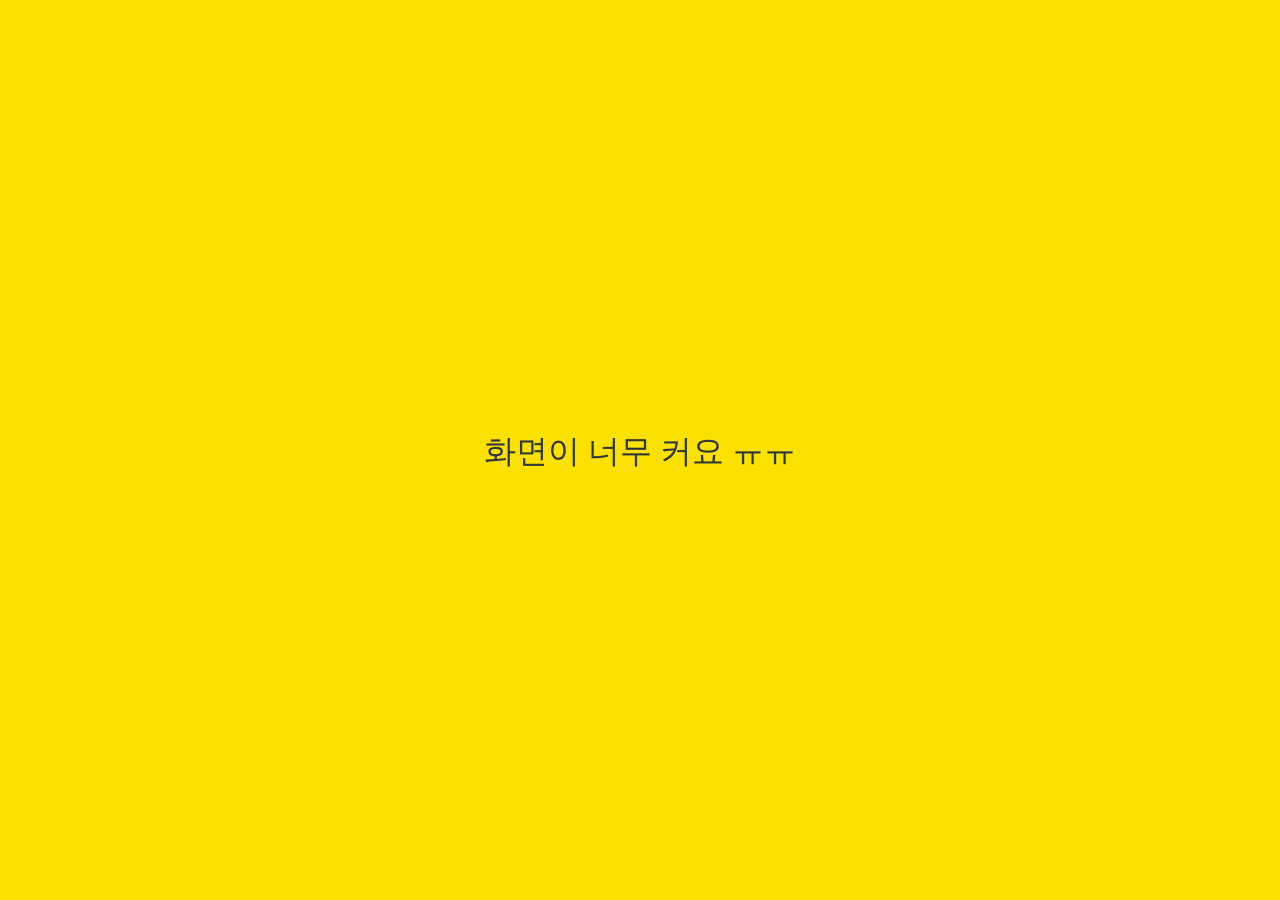
<file: index.html>
<!doctype html>
<html lang="en">
  <head>
    <link rel="stylesheet" href="css/styles.css" />
    <link
      rel="stylesheet"
      href="https://cdnjs.cloudflare.com/ajax/libs/font-awesome/6.5.1/css/all.min.css"
    />
    <meta charset="UTF-8" />
    <meta name="viewport" content="width=device-width, initial-scale=1.0" />
    <title>Kokoa Clone</title>
  </head>
  <body>
    <div class="status-bar">
      <div class="status-bar__column">
        <span>Nico Telecom</span>
        <i class="fas fa-wifi"></i>
      </div>
      <div class="status-bar__column">
        <span>18:43</span>
      </div>
      <div class="status-bar__column">
        <span>98%</span>
        <i class="fas fa-battery-full fa-lg"></i>
        <i class="fas fa-bolt"></i>
      </div>
    </div>

    <header class="welcome-header">
      <h1 class="welcome-header__title">Welcome to Kokoa Clone</h1>
      <p class="welcome-header__text">
        If you have a Kokoa Account, log in with your email or phone number.
      </p>
    </header>

    <form action="friends.html" method="get" id="login-form">
      <input name="username" type="text" placeholder="Email or phone number" />
      <input name="password" type="password" placeholder="Password" />
      <input type="submit" value="Log In" />
      <a href="#">Find Kokoa Account or Password</a>
    </form>

    <div id="no-mobile">
      <span>화면이 너무 커요 ㅠㅠ</span>
    </div>
  </body>
</html>
</file>
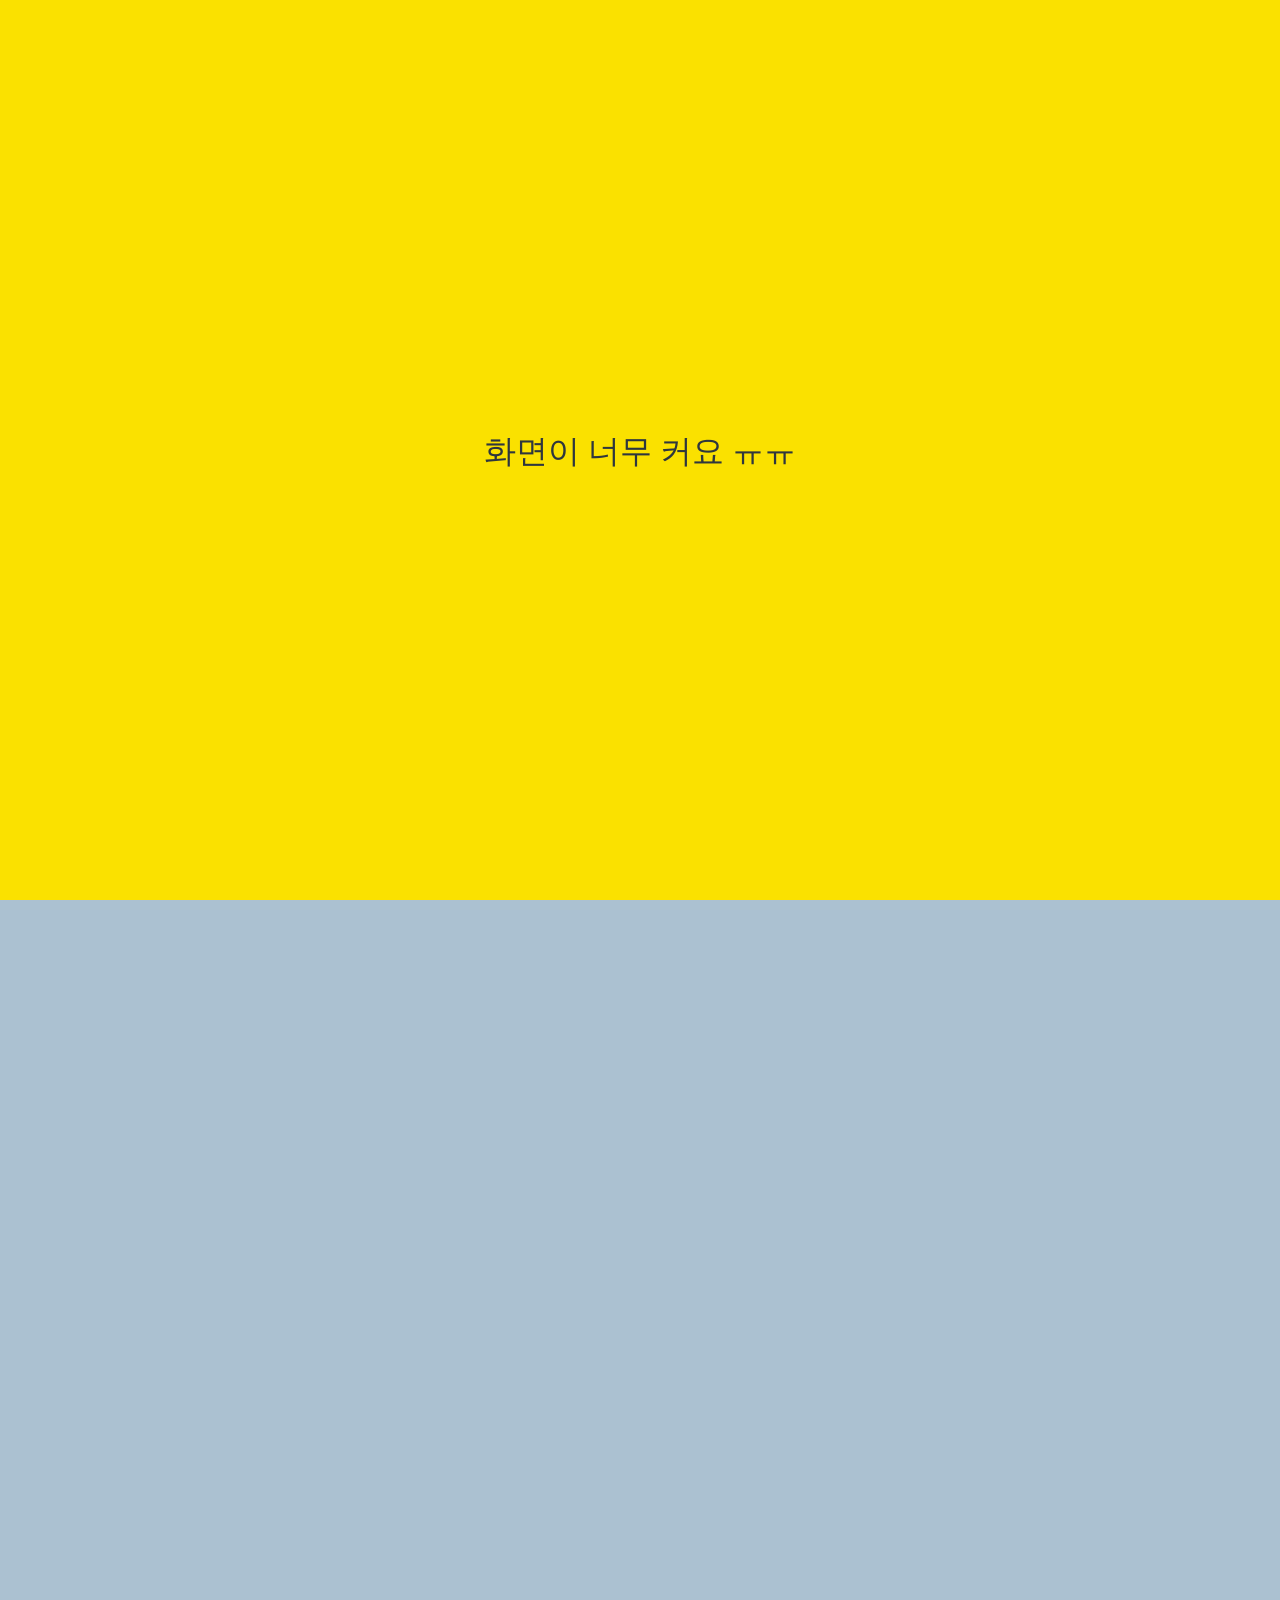
<file: chat.html>
<!doctype html>
<html lang="en">
  <head>
    <link rel="stylesheet" href="css/styles.css" />
    <link
      rel="stylesheet"
      href="https://cdnjs.cloudflare.com/ajax/libs/font-awesome/6.5.1/css/all.min.css"
    />
    <meta charset="UTF-8" />
    <meta name="viewport" content="width=device-width, initial-scale=1.0" />
    <title>Chat w/ 홍길동 - Kokoa Clone</title>
  </head>
  <body id="chat-screen">
    <div class="status-bar">
      <div class="status-bar__column">
        <span>Nico Telecom</span>
        <i class="fas fa-wifi"></i>
      </div>
      <div class="status-bar__column">
        <span>18:43</span>
      </div>
      <div class="status-bar__column">
        <span>98%</span>
        <i class="fas fa-battery-full fa-lg"></i>
        <i class="fas fa-bolt"></i>
      </div>
    </div>
    <header class="alt-header">
      <div class="alt-header__column">
        <a href="chats.html">
          <i class="fas fa-angle-left fa-3x"></i>
        </a>
      </div>
      <div class="alt-header__column">
        <h1 class="alt-header__title">홍길동</h1>
      </div>
      <div class="alt-header__column">
        <span><i class="fas fa-search fa-lg"></i></span>
        <span><i class="fas fa-bars fa-lg"></i></span>
      </div>
    </header>

    <main class="main-screen main-chat">
      <div class="chat__timestamp">2026년 10월 18일 일요일</div>

      <div class="message-row">
        <img src="images/avatar-gildong.svg" />
        <div class="message-row__content">
          <span class="message__author">홍길동</span>
          <div class="message__info">
            <span class="message__bubble">안녕!</span>
            <span class="message__time">21:27</span>
          </div>
        </div>
      </div>

      <div class="message-row message-row--own">
        <div class="message-row__content">
          <div class="message__info">
            <span class="message__bubble">오늘 저녁 뭐 먹을까?</span>
            <span class="message__time">21:27</span>
          </div>
        </div>
      </div>
    </main>

    <form class="reply">
      <div class="reply__column">
        <i class="far fa-plus-square fa-lg"></i>
      </div>
      <div class="reply__column">
        <input type="text" placeholder="메시지 입력" />
        <i class="far fa-smile-wink fa-lg"></i>
        <button>
          <i class="fas fa-arrow-up"></i>
        </button>
      </div>
    </form>

    <div id="no-mobile">
      <span>화면이 너무 커요 ㅠㅠ</span>
    </div>
  </body>
</html>
</file>
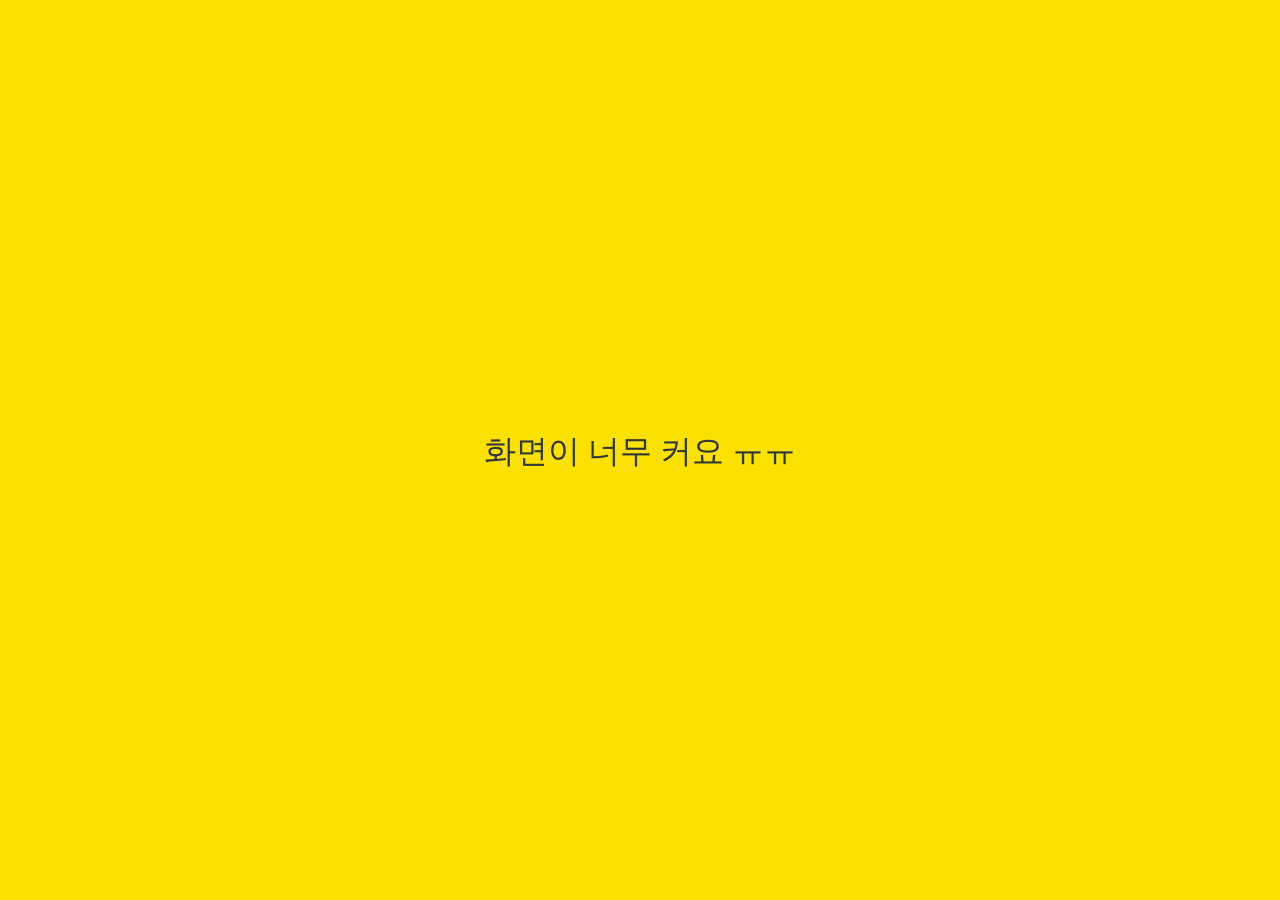
<file: chats.html>
<!doctype html>
<html lang="en">
  <head>
    <link rel="stylesheet" href="css/styles.css" />
    <link
      rel="stylesheet"
      href="https://cdnjs.cloudflare.com/ajax/libs/font-awesome/6.5.1/css/all.min.css"
    />
    <meta charset="UTF-8" />
    <meta name="viewport" content="width=device-width, initial-scale=1.0" />
    <title>Chats - Kokoa Clone</title>
  </head>
  <body>
    <div class="status-bar">
      <div class="status-bar__column">
        <span>Nico Telecom</span>
        <i class="fas fa-wifi"></i>
      </div>
      <div class="status-bar__column">
        <span>18:43</span>
      </div>
      <div class="status-bar__column">
        <span>98%</span>
        <i class="fas fa-battery-full fa-lg"></i>
        <i class="fas fa-bolt"></i>
      </div>
    </div>

    <header class="screen-header">
      <h1 class="screen-header__title">채팅</h1>
      <div class="screen-header__icons">
        <span><i class="fas fa-search fa-lg"></i></span>
        <span><i class="far fa-comment-dots fa-lg"></i></span>
        <span><i class="fas fa-music fa-lg"></i></span>
        <span><i class="fas fa-cog fa-lg"></i></span>
      </div>
    </header>

    <main class="main-screen">
      <a href="chat.html">
        <div class="user-component">
          <div class="user-component__column">
            <img
              src="images/avatar-gildong.svg"
              class="user-component__avatar user-component__avatar"
            />
            <div class="user-component__text">
              <h4 class="user-component__title">홍길동</h4>
              <h6 class="user-component__subtitle">오늘 저녁 뭐 먹을까?</h6>
            </div>
          </div>
          <div class="user-component__column">
            <span class="user-component__time">21:22</span>
            <div class="badge">1</div>
          </div>
        </div>
      </a>

      <a href="chat.html">
        <div class="user-component">
          <div class="user-component__column">
            <img
              src="images/avatar-minsu.svg"
              class="user-component__avatar user-component__avatar"
            />
            <div class="user-component__text">
              <h4 class="user-component__title">김민수</h4>
              <h6 class="user-component__subtitle">야!</h6>
            </div>
          </div>
          <div class="user-component__column">
            <span class="user-component__time">18:05</span>
          </div>
        </div>
      </a>
    </main>

    <nav class="nav">
      <ul class="nav__list">
        <li class="nav__btn">
          <a class="nav__link" href="friends.html"
            ><i class="far fa-user fa-2x"></i
          ></a>
        </li>
        <li class="nav__btn">
          <a class="nav__link" href="chats.html">
            <span class="nav__notification badge">1</span>
            <i class="fas fa-comment fa-2x"></i>
          </a>
        </li>
        <li class="nav__btn">
          <a class="nav__link" href="find.html"
            ><i class="fas fa-search fa-2x"></i
          ></a>
        </li>
        <li class="nav__btn">
          <a class="nav__link" href="more.html"
            ><i class="fas fa-ellipsis-h fa-2x"></i
          ></a>
        </li>
      </ul>
    </nav>

    <div id="no-mobile">
      <span>화면이 너무 커요 ㅠㅠ</span>
    </div>
  </body>
</html>
</file>
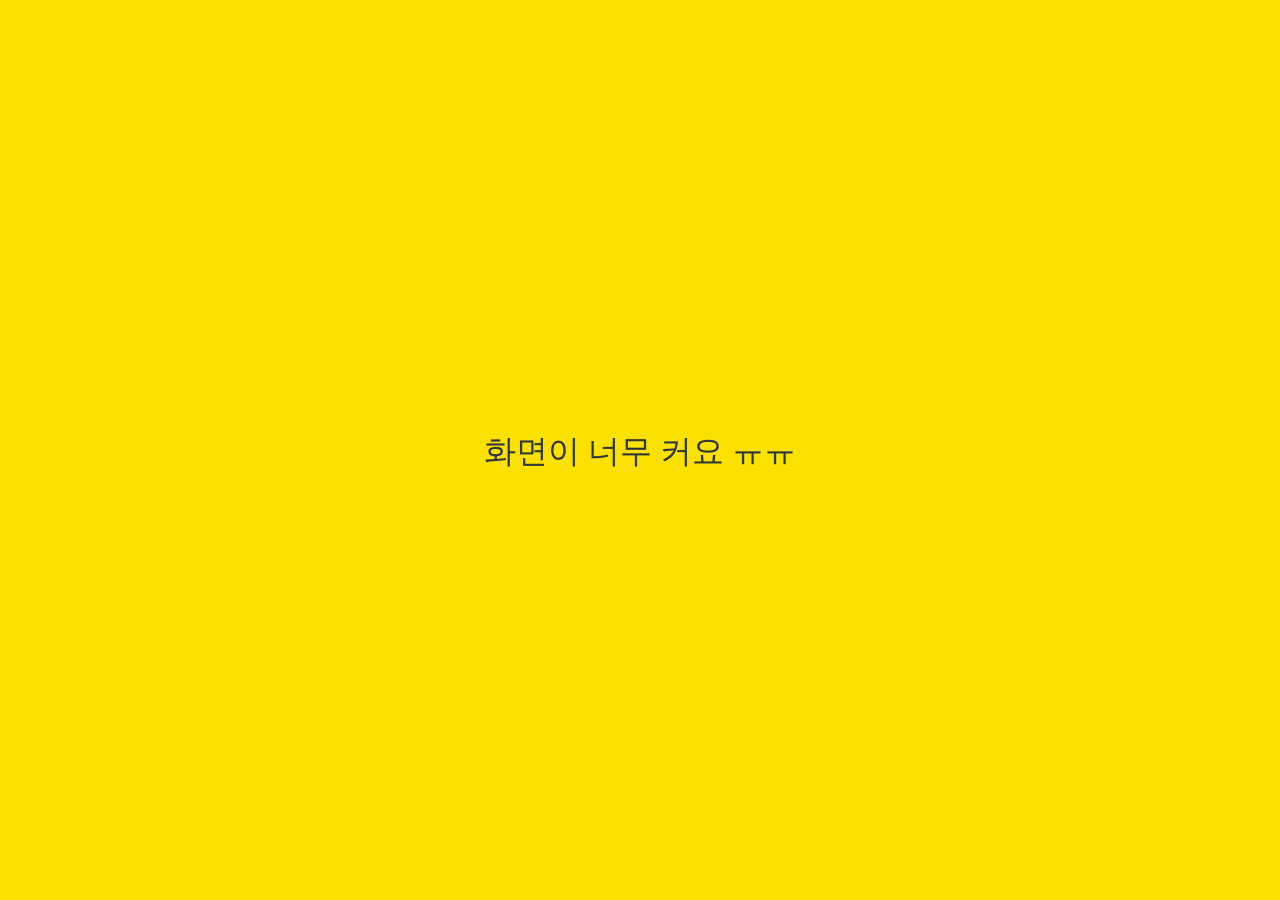
<file: find.html>
<!doctype html>
<html lang="en">
  <head>
    <link rel="stylesheet" href="css/styles.css" />
    <link
      rel="stylesheet"
      href="https://cdnjs.cloudflare.com/ajax/libs/font-awesome/6.5.1/css/all.min.css"
    />
    <meta charset="UTF-8" />
    <meta name="viewport" content="width=device-width, initial-scale=1.0" />
    <title>Find - Kokoa Clone</title>
  </head>
  <body>
    <div class="status-bar">
      <div class="status-bar__column">
        <span>Nico Telecom</span>
        <i class="fas fa-wifi"></i>
      </div>
      <div class="status-bar__column">
        <span>18:43</span>
      </div>
      <div class="status-bar__column">
        <span>98%</span>
        <i class="fas fa-battery-full fa-lg"></i>
        <i class="fas fa-bolt"></i>
      </div>
    </div>

    <header class="screen-header">
      <h1 class="screen-header__title">검색</h1>
      <div class="screen-header__icons">
        <span><i class="fas fa-search fa-lg"></i></span>
        <span><i class="fas fa-cog fa-lg"></i></span>
      </div>
    </header>

    <main class="main-screen">
      <div class="icon-row">
        <div class="icon-row__icon">
          <i class="fas fa-qrcode"></i>
          <span>QR Code</span>
        </div>
        <div class="icon-row__icon">
          <i class="far fa-address-book"></i>
          <span>연락처 추가</span>
        </div>
        <div class="icon-row__icon">
          <i class="fas fa-fingerprint"></i>
          <span>ID 추가</span>
        </div>
        <div class="icon-row__icon">
          <i class="far fa-envelope"></i>
          <span>초대</span>
        </div>
      </div>
      <div class="recommended-friends">
        <h6 class="recommended-friends__title">추천 친구</h6>
        <span>추천 친구가 없습니다.</span>
      </div>
      <div class="open-chat">
        <div class="open-chat__header">
          <h4>오픈 채팅</h4>
          <span
            >오픈 채팅 홈으로 이동 <i class="fas fa-chevron-right fa-xs"></i>
          </span>
        </div>
        <div class="open-post">
          <div class="open-post__column">
            <h5 class="open-post__title">#망한 주식방</h5>
            <h6 class="open-post__hashtags">#stock#kakao</h6>
            <div class="open-post__members">
              <img src="images/avatar-minsu.svg" />
              <span class="open-post__member-count">802 members</span>
              <div class="divider"></div>
              <span class="open-post__member-status">Active</span>
            </div>
          </div>
          <div class="open-post__column">
            <div class="open-post__photo">
              <img src="images/openchat.svg" />
              <div class="open-post__heart-count">
                <i class="fas fa-heart fa-xs"></i><span>326</span>
              </div>
            </div>
          </div>
        </div>
      </div>
    </main>

    <nav class="nav">
      <ul class="nav__list">
        <li class="nav__btn">
          <a class="nav__link" href="friends.html"
            ><i class="far fa-user fa-2x"></i
          ></a>
        </li>
        <li class="nav__btn">
          <a class="nav__link" href="chats.html">
            <span class="nav__notification badge">1</span>
            <i class="far fa-comment fa-2x"></i>
          </a>
        </li>
        <li class="nav__btn">
          <a class="nav__link" href="find.html"
            ><i class="fas fa-search fa-2x"></i
          ></a>
        </li>
        <li class="nav__btn">
          <a class="nav__link" href="more.html"
            ><i class="fas fa-ellipsis-h fa-2x"></i
          ></a>
        </li>
      </ul>
    </nav>

    <div id="no-mobile">
      <span>화면이 너무 커요 ㅠㅠ</span>
    </div>
  </body>
</html>
</file>
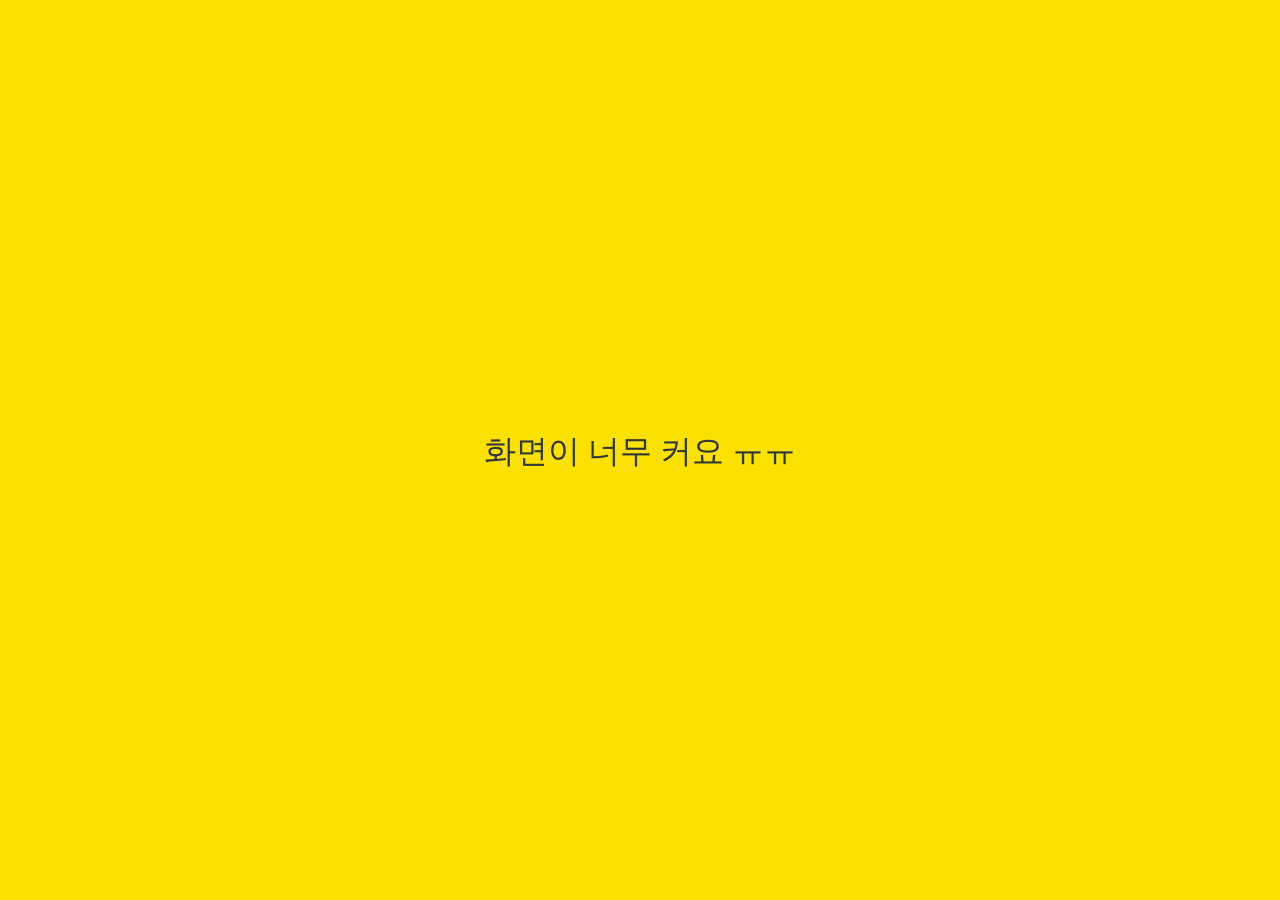
<file: friends.html>
<!doctype html>
<html lang="en">
  <head>
    <link rel="stylesheet" href="css/styles.css" />
    <link
      rel="stylesheet"
      href="https://cdnjs.cloudflare.com/ajax/libs/font-awesome/6.5.1/css/all.min.css"
    />
    <meta charset="UTF-8" />
    <meta name="viewport" content="width=device-width, initial-scale=1.0" />
    <title>Friends - Kokoa Clone</title>
  </head>
  <body>
    <div class="status-bar">
      <div class="status-bar__column">
        <span>Nico Telecom</span>
        <i class="fas fa-wifi"></i>
      </div>
      <div class="status-bar__column">
        <span>18:43</span>
      </div>
      <div class="status-bar__column">
        <span>98%</span>
        <i class="fas fa-battery-full fa-lg"></i>
        <i class="fas fa-bolt"></i>
      </div>
    </div>

    <header class="screen-header">
      <h1 class="screen-header__title">친구</h1>
      <div class="screen-header__icons">
        <span><i class="fas fa-search fa-lg"></i></span>
        <span><i class="fas fa-music fa-lg"></i></span>
        <span><i class="fas fa-cog fa-lg"></i></span>
      </div>
    </header>

    <a id="friends-display-link">
      <i class="fas fa-info-circle"></i> 친구 이름 표시
      <i class="fas fa-chevron-right fa-xs"></i>
    </a>

    <main class="friends-screen">
      <div class="user-component">
        <div class="user-component__column">
          <img
            src="images/avatar-gildong.svg"
            class="user-component__avatar user-component__avatar--xl"
          />
          <div class="user-component__text">
            <h4 class="user-component__title">홍길동</h4>
            <!-- <h6 class="user-component__subtitle">this text whatever</h6> -->
          </div>
        </div>
        <div class="user-component__column"></div>
      </div>
      <div class="friends-screen__channel">
        <div class="friends-screen__channel-header">
          <span>채널</span>
          <i class="fas fa-chevron-up fa-xs"></i>
        </div>
        <div class="user-component">
          <div class="user-component__column">
            <img
              src="images/avatar-channel.svg"
              class="user-component__avatar user-component__avatar--sm"
            />
            <div class="user-component__text">
              <h4 class="user-component__title user-component__title--not-bold">
                채널
              </h4>
            </div>
          </div>
          <div class="user-component__column">
            <div>
              <span>2</span>
              <i class="fas fa-chevron-right fa-xs"></i>
            </div>
          </div>
        </div>
      </div>
    </main>

    <nav class="nav">
      <ul class="nav__list">
        <li class="nav__btn">
          <a class="nav__link" href="friends.html"
            ><i class="fas fa-user fa-2x"></i
          ></a>
        </li>
        <li class="nav__btn">
          <a class="nav__link" href="chats.html">
            <span class="nav__notification badge">1</span>
            <i class="far fa-comment fa-2x"></i>
          </a>
        </li>
        <li class="nav__btn">
          <a class="nav__link" href="find.html"
            ><i class="fas fa-search fa-2x"></i
          ></a>
        </li>
        <li class="nav__btn">
          <a class="nav__link" href="more.html"
            ><i class="fas fa-ellipsis-h fa-2x"></i
          ></a>
        </li>
      </ul>
    </nav>
    <div id="splash-screen">
      <i class="fas fa-comment"></i>
    </div>

    <div id="no-mobile">
      <span>화면이 너무 커요 ㅠㅠ</span>
    </div>
  </body>
</html>
</file>
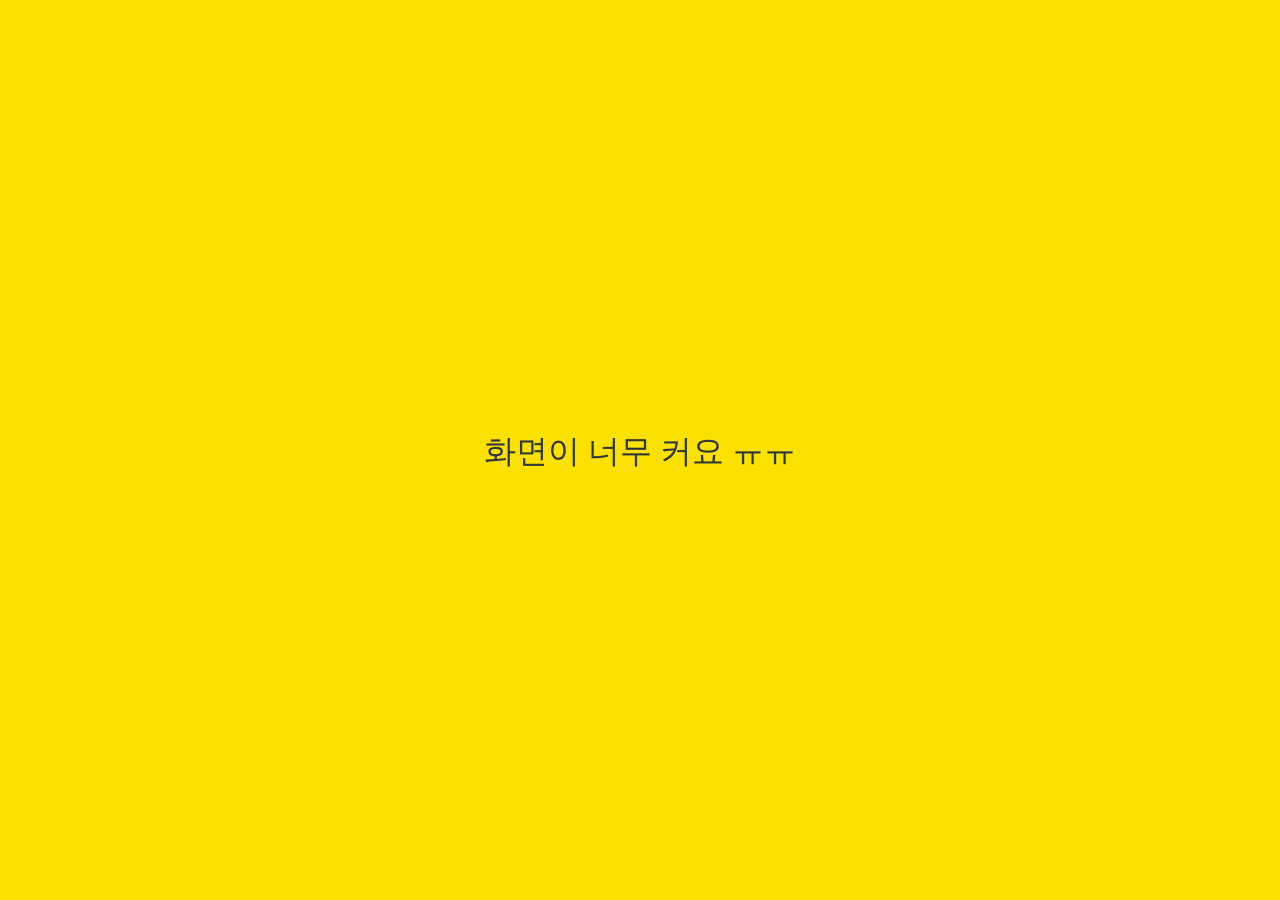
<file: more.html>
<!doctype html>
<html lang="en">
  <head>
    <link rel="stylesheet" href="css/styles.css" />
    <link
      rel="stylesheet"
      href="https://cdnjs.cloudflare.com/ajax/libs/font-awesome/6.5.1/css/all.min.css"
    />
    <meta charset="UTF-8" />
    <meta name="viewport" content="width=device-width, initial-scale=1.0" />
    <title>More - Kokoa Clone</title>
  </head>
  <body>
    <div class="status-bar">
      <div class="status-bar__column">
        <span>Nico Telecom</span>
        <i class="fas fa-wifi"></i>
      </div>
      <div class="status-bar__column">
        <span>18:43</span>
      </div>
      <div class="status-bar__column">
        <span>98%</span>
        <i class="fas fa-battery-full fa-lg"></i>
        <i class="fas fa-bolt"></i>
      </div>
    </div>

    <header class="screen-header">
      <h1 class="screen-header__title">더보기</h1>
      <div class="screen-header__icons">
        <span><i class="fas fa-search fa-lg"></i></span>
        <span><i class="fas fa-music fa-lg"></i></span>
        <span
          ><a href="settings.html"><i class="fas fa-cog fa-lg"></i></a
        ></span>
      </div>
    </header>

    <main class="main-screen more-screen">
      <div class="user-component">
        <div class="user-component__column">
          <img
            src="images/avatar-gildong.svg"
            class="user-component__avatar user-component__avatar--xl"
          />
          <div class="user-component__text">
            <h4 class="user-component__title">홍길동</h4>
            <h6 class="user-component__subtitle">+ 787 666 999</h6>
          </div>
        </div>
        <div class="user-component__column">
          <i class="far fa-comment-alt fa-2x"></i>
        </div>
      </div>
      <div class="icon-row">
        <div class="icon-row__icon">
          <i class="far fa-calendar"></i>
          <span>캘린더</span>
        </div>
        <div class="icon-row__icon">
          <i class="far fa-smile-beam"></i>
          <span>이모티콘</span>
        </div>
        <div class="icon-row__icon">
          <i class="fas fa-paint-roller"></i>
          <span>테마</span>
        </div>
        <div class="icon-row__icon">
          <i class="fas fa-file-invoice-dollar"></i>
          <span>계정</span>
        </div>
      </div>
      <div class="more-suggestions">
        <h4 class="more-suggestions__title">추천</h4>
        <div class="more-suggestions__icons">
          <div class="more-suggestions__icon">
            <div class="more-suggestions__icon-image">
              <img src="images/story.svg" alt="Kokoa Story" />
            </div>
            <span class="more-suggestions__icon-text">코코아 스토리</span>
          </div>
          <div class="more-suggestions__icon">
            <div class="more-suggestions__icon-image">
              <img src="images/avatar-seoyeon.svg" alt="Kokoa Story" />
            </div>
            <span class="more-suggestions__icon-text">코코아 스토리</span>
          </div>
        </div>
      </div>
    </main>

    <nav class="nav">
      <ul class="nav__list">
        <li class="nav__btn">
          <a class="nav__link" href="friends.html"
            ><i class="far fa-user fa-2x"></i
          ></a>
        </li>
        <li class="nav__btn">
          <a class="nav__link" href="chats.html">
            <span class="nav__notification badge">1</span>
            <i class="far fa-comment fa-2x"></i>
          </a>
        </li>
        <li class="nav__btn">
          <a class="nav__link" href="find.html"
            ><i class="fas fa-search fa-2x"></i
          ></a>
        </li>
        <li class="nav__btn">
          <a class="nav__link" href="more.html"
            ><i class="fas fa-ellipsis-h fa-2x"></i
          ></a>
        </li>
      </ul>
    </nav>

    <div id="no-mobile">
      <span>화면이 너무 커요 ㅠㅠ</span>
    </div>
  </body>
</html>
</file>
<file: css/styles.css>
@import url("https://fonts.googleapis.com/css2?family=Open+Sans:wght@400;600&display=swap");

@import "reset.css";
@import "variables.css";

/* Components */
@import "components/status-bar.css";
@import "components/nav-bar.css";
@import "components/screen-header.css";
@import "components/alt-screen-header.css";
@import "components/user-component.css";
@import "components/badge.css";
@import "components/icon-row.css";
@import "components/no-mobile.css";

/* Screens */
@import "screens/login.css";
@import "screens/friends.css";
@import "screens/find.css";
@import "screens/more.css";
@import "screens/settings.css";
@import "screens/chat.css";

body {
  color: #2e363e;
  font-family: "Open Sans", sans-serif;
}

.main-screen {
  padding: 0px var(--horizontal-space);
}
</file>
